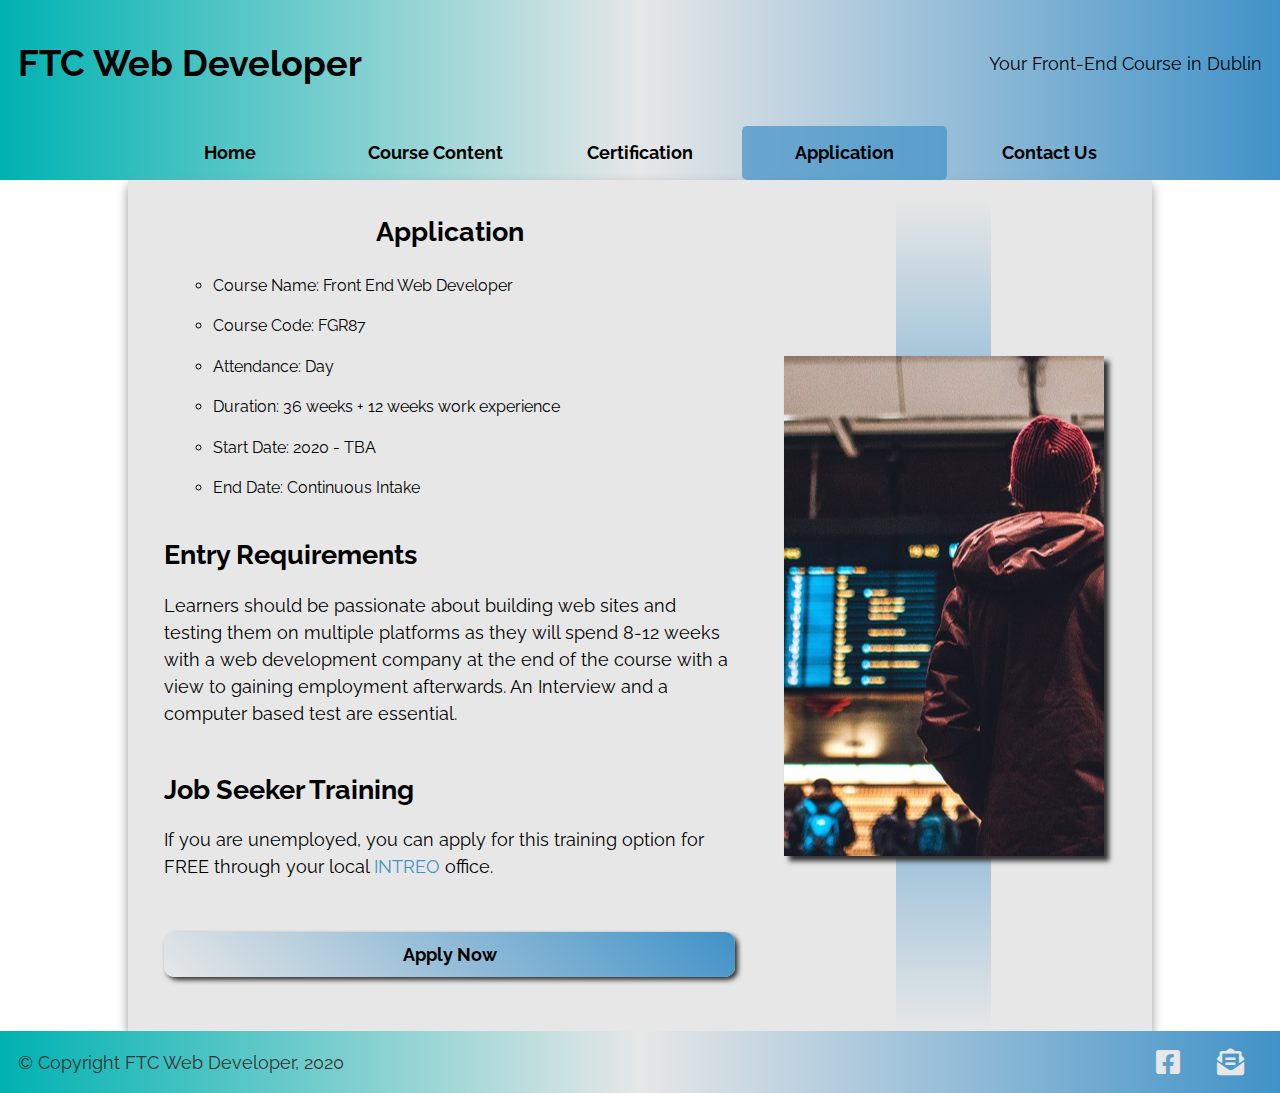
<file: html/application.html>
<!DOCTYPE html>
    <html lang="en">
        <head>
            <meta charset="utf-8">
            
            <!-- no index -->
            <meta name="robots" content="noindex">
            <meta name="googlebot" content="noindex">
            
            <meta name="description" content="Apply to our course, apply online.">
            <meta name="keywords" content="Front-End Web Application, Access to the course, Application Web Developer Course, Front-End Course Dublin, Front-End Web developer">
            <meta name="author" content="Dimitri Devoille">
            <meta name="viewport" content="width=device-width, initial-scale=1.0"/>
            <title>Course Application | FTC Web Development - Dublin</title>

            <!-- font awesome -->
            <link rel="stylesheet" href="../css/css/all.css">

            <!-- google font -->
            <link href="https://fonts.googleapis.com/css2?family=Raleway&display=swap" rel="stylesheet">

            <!-- css files -->
            <link rel="stylesheet" type="text/css" href="../css/reset.css">
            <link rel="stylesheet" type="text/css" href="../css/style.css">

            <!-- jQuery -->
            <script
                src="https://code.jquery.com/jquery-3.5.0.min.js"
                integrity="sha256-xNzN2a4ltkB44Mc/Jz3pT4iU1cmeR0FkXs4pru/JxaQ="
                crossorigin="anonymous"></script>

            <!-- Script -->
            <script src="../script/script.js"></script>

        </head>
        <body>
            <!-- Header -->
            <header>
                <h1>FTC Web Developer</h1>
                <div tabindex="0" role="menu" aria-label="open" id="menu-icon">
                    <span></span>
                    <span></span>
                    <span></span>
                </div>
                <p>Your Front-End Course in Dublin</p>
            </header>

            <!-- Navigation -->
            <nav>
                <div tabindex="0" role="menu" aria-label="close" id="cross">
                    <span></span>
                    <span></span>
                </div>
                <ul>
                    <li><a class="navlink" href="../index.html">Home</a></li>
                    <li><a class="navlink" href="content.html">Course Content</a></li>
                    <li><a class="navlink" href="certification.html">Certification</a></li>
                    <li><a class="active navlink" href="#">Application</a></li>
                    <li><a class="navlink" href="contact.html">Contact Us</a></li>
                </ul>
            </nav>
            <!-- content -->
            <div id="application">
                <div class='wrapper'>
                    <section class="left">
                        <h1>Application</h1>
                        
                        <ul>
                            <li>Course Name: Front End Web Developer</li>
                            <li>Course Code: FGR87</li>
                            <li>Attendance: Day</li>
                            <li>Duration: 36 weeks + 12 weeks work experience</li>
                            <li>Start Date: 2020 - TBA</li>
                            <li>End Date: Continuous Intake</li>
                        </ul>

                        <h2>Entry Requirements</h2>
                        <p>Learners should be passionate about building web sites and testing them on multiple platforms as they will spend 8-12 weeks with a web development company at the end of the course with a view to gaining employment afterwards. An Interview and a computer based test are essential.</p>

                        <h2>Job Seeker Training</h2>
                        <p>If you are unemployed, you can apply for this training option for FREE through your local <a id="intreo" href="https://www.gov.ie/en/directory/category/e1f4b5-intreo-offices/?referrer=/en/service/40cf48-find-your-local-intreo-office/" target="_blank">INTREO</a> office.</p>
                        
                        <a id="applynow" href="https://www.fetchcourses.ie/course/finder?sfcw-courseld=296449" target="_blank">Apply Now</a>
                    </section>

                    <div class="right">
                        <span></span>
                        <div id="image-application"></div>
                    </div>
                </div>
            </div>
            
            <!-- Footer -->
            <footer>
                <p>&copy; Copyright FTC Web Developer, 2020</p>
                <div class="icon">
                    <div>
                        <a id="font-icon-f" aria-label="facebook" href="#"><i aria-hidden="false" title="facebook" class="fab fa-facebook-square"></i></a>
                    </div>
                    <div>
                        <a id="font-icon-c" aria-label="contact" href="contact.html"><i aria-hidden="false" title="contact" class="fas fa-envelope-open-text"></i></a>
                    </div>
                </div>
            </footer>
        </body>
    </html>
</file>
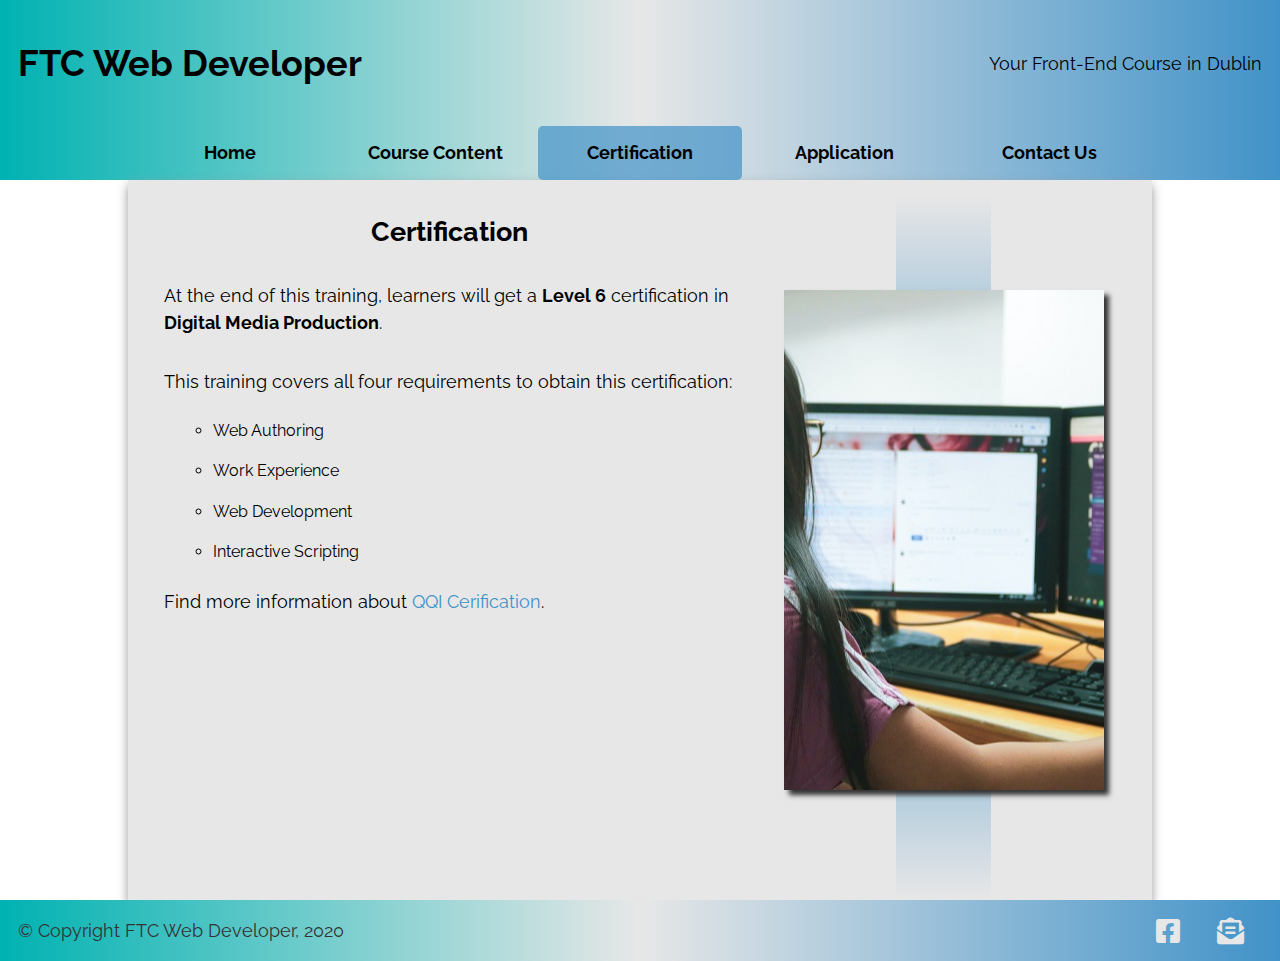
<file: html/certification.html>
<!DOCTYPE html>
    <html lang="en">
        <head>
            <meta charset="utf-8">
            
            <!-- no index -->
            <meta name="robots" content="noindex">
            <meta name="googlebot" content="noindex">
            
            <meta name="description" content="Digital Media Production certification, Web Developer in Dublin">
            <meta name="keywords" content="Web Developer Course, Level 6 Certification, Digital Media Production, FTC Web Developer Details, Certification FTC Dublin">
            <meta name="author" content="Dimitri Devoille">
            <meta name="viewport" content="width=device-width, initial-scale=1.0"/>
            <title>Certification | FTC Web Development - Dublin</title>

            <!-- font awesome -->
            <link rel="stylesheet" href="../css/css/all.css">

            <!-- google font -->
            <link href="https://fonts.googleapis.com/css2?family=Raleway&display=swap" rel="stylesheet">

            <!-- css files -->
            <link rel="stylesheet" type="text/css" href="../css/reset.css">
            <link rel="stylesheet" type="text/css" href="../css/style.css">

            <!-- jQuery -->
            <script
                src="https://code.jquery.com/jquery-3.5.0.min.js"
                integrity="sha256-xNzN2a4ltkB44Mc/Jz3pT4iU1cmeR0FkXs4pru/JxaQ="
                crossorigin="anonymous"></script>

            <!-- Script -->
            <script src="../script/script.js"></script>

        </head>
        <body>
            <!-- Header -->
            <header>
                <h1>FTC Web Developer</h1>
                <div tabindex="0" role="menu" aria-label="open" id="menu-icon">
                    <span></span>
                    <span></span>
                    <span></span>
                </div>
                <p>Your Front-End Course in Dublin</p>
            </header>

            <!-- Navigation -->
            <nav>
                <div tabindex="0" role="menu" aria-label="close" id="cross">
                    <span></span>
                    <span></span>
                </div>
                <ul>
                    <li><a class="navlink" href="../index.html">Home</a></li>
                    <li><a class="navlink" href="content.html">Course Content</a></li>
                    <li><a class="active navlink" href="#">Certification</a></li>
                    <li><a class="navlink" href="application.html">Application</a></li>
                    <li><a class="navlink" href="contact.html">Contact Us</a></li>
                </ul>
            </nav>
            <!-- content -->
            <div id="certification">
                <div class='wrapper'>
                    <section class="left">
                        <h1>Certification</h1>
                        <p>At the end of this training, learners will get a <strong>Level 6</strong> certification in <strong>Digital Media Production</strong>.</p>
                        
                        <p>This training covers all four requirements to obtain this certification:</p>
                        <ul>
                            <li>Web Authoring</li>
                            <li>Work Experience</li>
                            <li>Web Development</li>
                            <li>Interactive Scripting</li>
                        </ul>

                        <p>Find more information about <a id="qqi" href="https://qsearch.qqi.ie/WebPart/AwardDetails?awardCode=6M20496" target="_blank">QQI Cerification</a>.</p>
                        
                    </section>

                    <div class="right">
                        <span></span>
                        <div id="image-certification"></div>
                    </div>
                </div>
            </div>
            
            <!-- Footer -->
            <footer>
                <p>&copy; Copyright FTC Web Developer, 2020</p>
                <div class="icon">
                    <div>
                        <a id="font-icon-f" aria-label="facebook" href="#"><i aria-hidden="false" title="facebook" class="fab fa-facebook-square"></i></a>
                    </div>
                    <div>
                        <a id="font-icon-c" aria-label="contact" href="contact.html"><i aria-hidden="false" title="contact" class="fas fa-envelope-open-text"></i></a>
                    </div>
                </div>
            </footer>
        </body>
    </html>
</file>
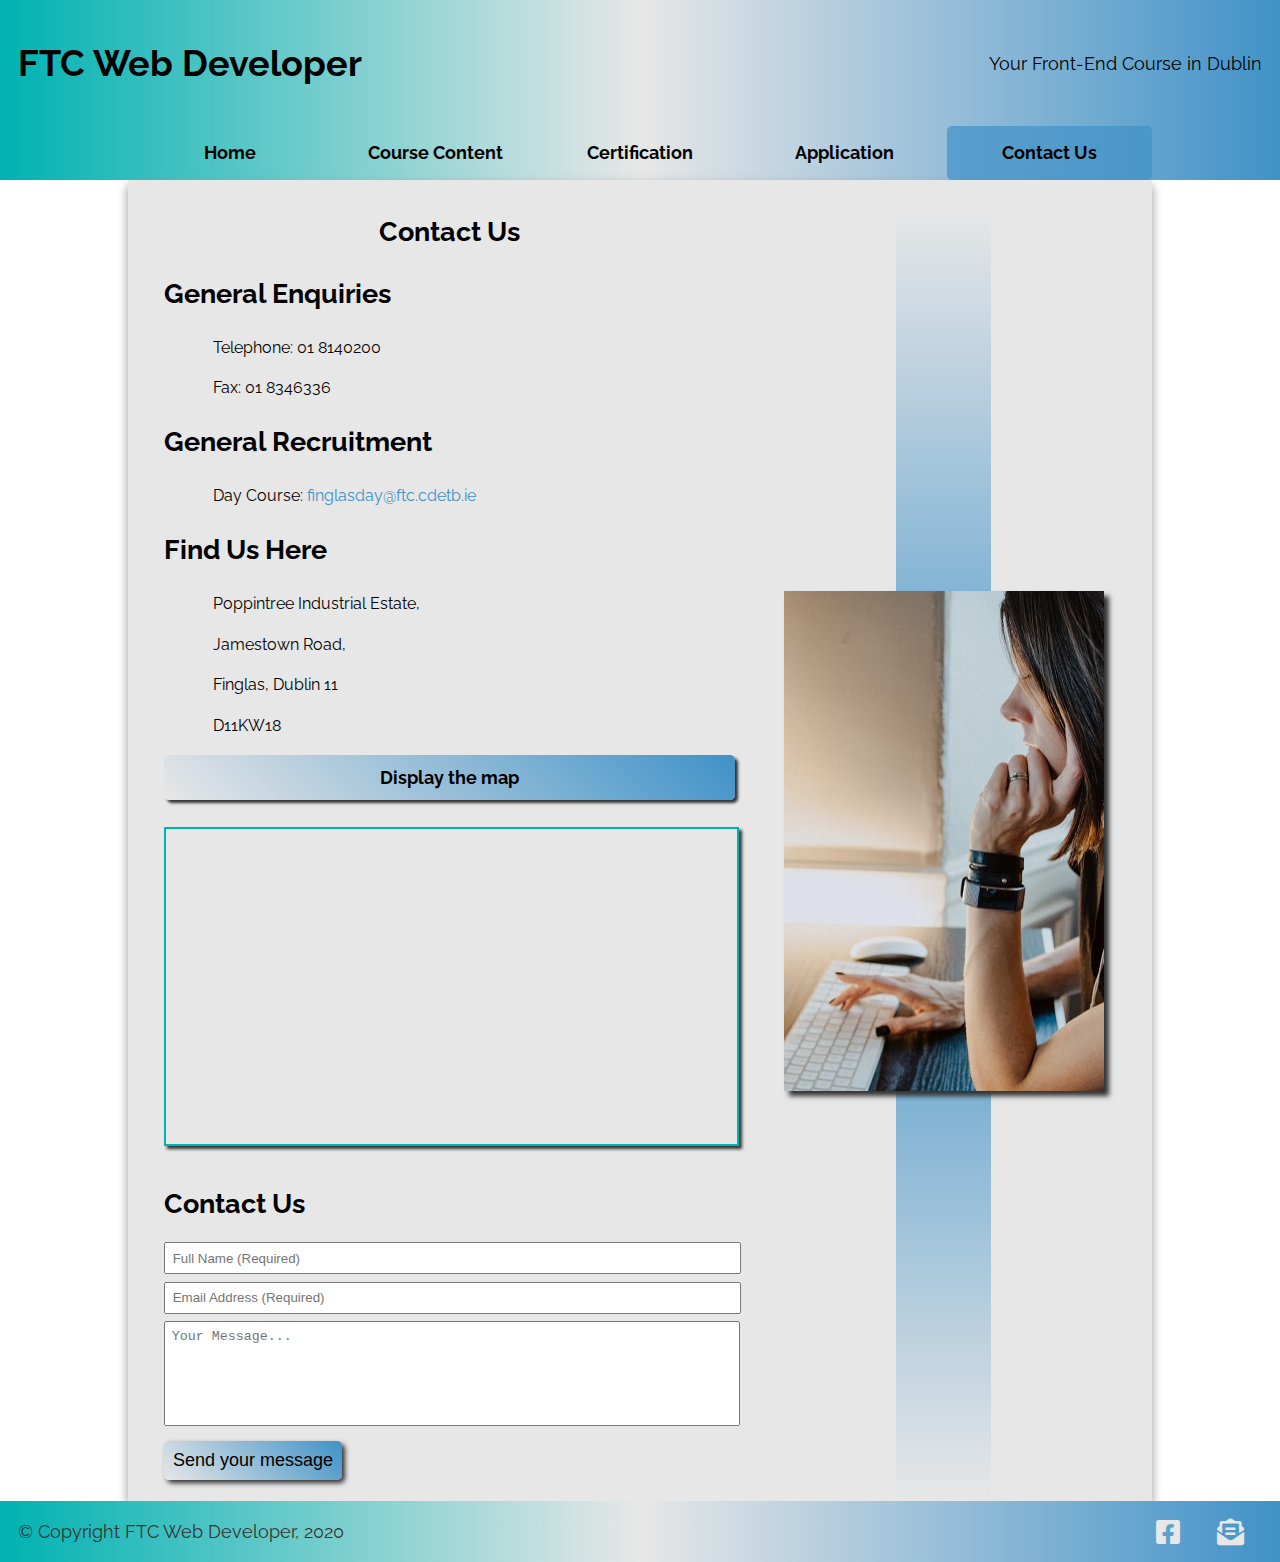
<file: html/contact.html>
<!DOCTYPE html>
    <html lang="en">
        <head>
            <meta charset="utf-8">

            <!-- no index -->
            <meta name="robots" content="noindex">
            <meta name="googlebot" content="noindex">
            
            <meta name="description" content="FTC Web Developer’s contact, welcome to our contact page, fill the contact form to get in touch, send your request.">
            <meta name="keywords" content="FTC Contact, FTC Web Developer contact, Front End Web Developer, Contact FTC, Web Developer Dublin">
            <meta name="author" content="Dimitri Devoille">
            <meta name="viewport" content="width=device-width, initial-scale=1.0"/>
            <title>Contact Us | FTC Web Developer - Dublin</title>

            <!-- font awesome -->
            <link rel="stylesheet" href="../css/css/all.css">

            <!-- google font -->
            <link href="https://fonts.googleapis.com/css2?family=Raleway&display=swap" rel="stylesheet">

            <!-- css files -->
            <link rel="stylesheet" type="text/css" href="../css/reset.css">
            <link rel="stylesheet" type="text/css" href="../css/style.css">

            <!-- jQuery -->
            <script
                src="https://code.jquery.com/jquery-3.5.0.min.js"
                integrity="sha256-xNzN2a4ltkB44Mc/Jz3pT4iU1cmeR0FkXs4pru/JxaQ="
                crossorigin="anonymous"></script>

            <!-- Script -->
            <script src="../script/script.js"></script>

        </head>
        <body>
            <!-- Header -->
            <header>
                <h1>FTC Web Developer</h1>
                <div tabindex="0" role="menu" aria-label="open" id="menu-icon">
                    <span></span>
                    <span></span>
                    <span></span>
                </div>
                <p>Your Front-End Course in Dublin</p>
            </header>

            <!-- Navigation -->
            <nav>
                <div tabindex="0" role="menu" aria-label="close" id="cross">
                    <span></span>
                    <span></span>
                </div>
                <ul>
                    <li><a class="navlink" href="../index.html">Home</a></li>
                    <li><a class="navlink" href="content.html">Course Content</a></li>
                    <li><a class="navlink" href="certification.html">Certification</a></li>
                    <li><a class="navlink" href="application.html">Application</a></li>
                    <li><a class="active navlink" href="#">Contact Us</a></li>
                </ul>
            </nav>
            <!-- content -->
            <div id="contact">
                <div class="wrapper">
                    <section class="left">
                        <h1>Contact Us</h1>
                        
                        <h2>General Enquiries</h2>
                        <ul>
                            <li>Telephone: 01 8140200</li>
                            <li>Fax: 01 8346336</li>
                        </ul>

                        
                        <h2>General Recruitment</h2>
                        <ul>
                            <li>Day Course: <a id="emailaddress" href="mailto:finglasday@ftc.cdetb.ie" target="_blank">finglasday@ftc.cdetb.ie</a></li>
                        </ul>

                        <h2>Find Us Here</h2>
                        <ul>
                            <li>Poppintree Industrial Estate,</li>
                            <li>Jamestown Road,</li>
                            <li>Finglas, Dublin 11</li>
                            <li>D11KW18</li>
                        </ul>

                        
                        <span tabindex="0" id="map-button">Display the map</span>
                        <iframe id="map" src="https://www.google.com/maps/embed?pb=!1m18!1m12!1m3!1d2378.8728375258966!2d-6.290759184159561!3d53.39921457999015!2m3!1f0!2f0!3f0!3m2!1i1024!2i768!4f13.1!3m3!1m2!1s0x48670dc475e5c117%3A0x7baa038425845b41!2sFinglas%20Training%20Centre%20CDETB!5e0!3m2!1sfr!2sie!4v1586438553022!5m2!1sfr!2sie" allowfullscreen="" aria-hidden="false" tabindex="0"></iframe>
                        

                        <h2>Contact Us</h2>
                        <form id="form" action="#" autocomplete="off"> <!-- use id to overwrite .wrapper p -->
                            <p>
                                <input type="text" placeholder="Full Name (Required)">
                            </p>
                            <p>
                                <input type="email" placeholder="Email Address (Required)">
                            </p>
                            <p>
                                <textarea placeholder="Your Message..."></textarea>
                            </p>
                            <p>
                                <input type="submit" value="Send your message">
                            </p>
                        </form>
                    </section>

                    <div class="right">
                        <span></span>
                        <div id="image-contact"></div>
                    </div>
                </div>
            </div>
            
            <!-- Footer -->
            <footer>
                <p>&copy; Copyright FTC Web Developer, 2020</p>
                <div class="icon">
                    <div>
                        <a id="font-icon-f" aria-label="facebook" href="#"><i aria-hidden="false" title="facebook" class="fab fa-facebook-square"></i></a>
                    </div>
                    <div>
                        <a id="font-icon-c" aria-label="contact" href="contact.html"><i aria-hidden="false" title="contact" class="fas fa-envelope-open-text"></i></a>
                    </div>
                </div>
            </footer>
        </body>
    </html>
</file>
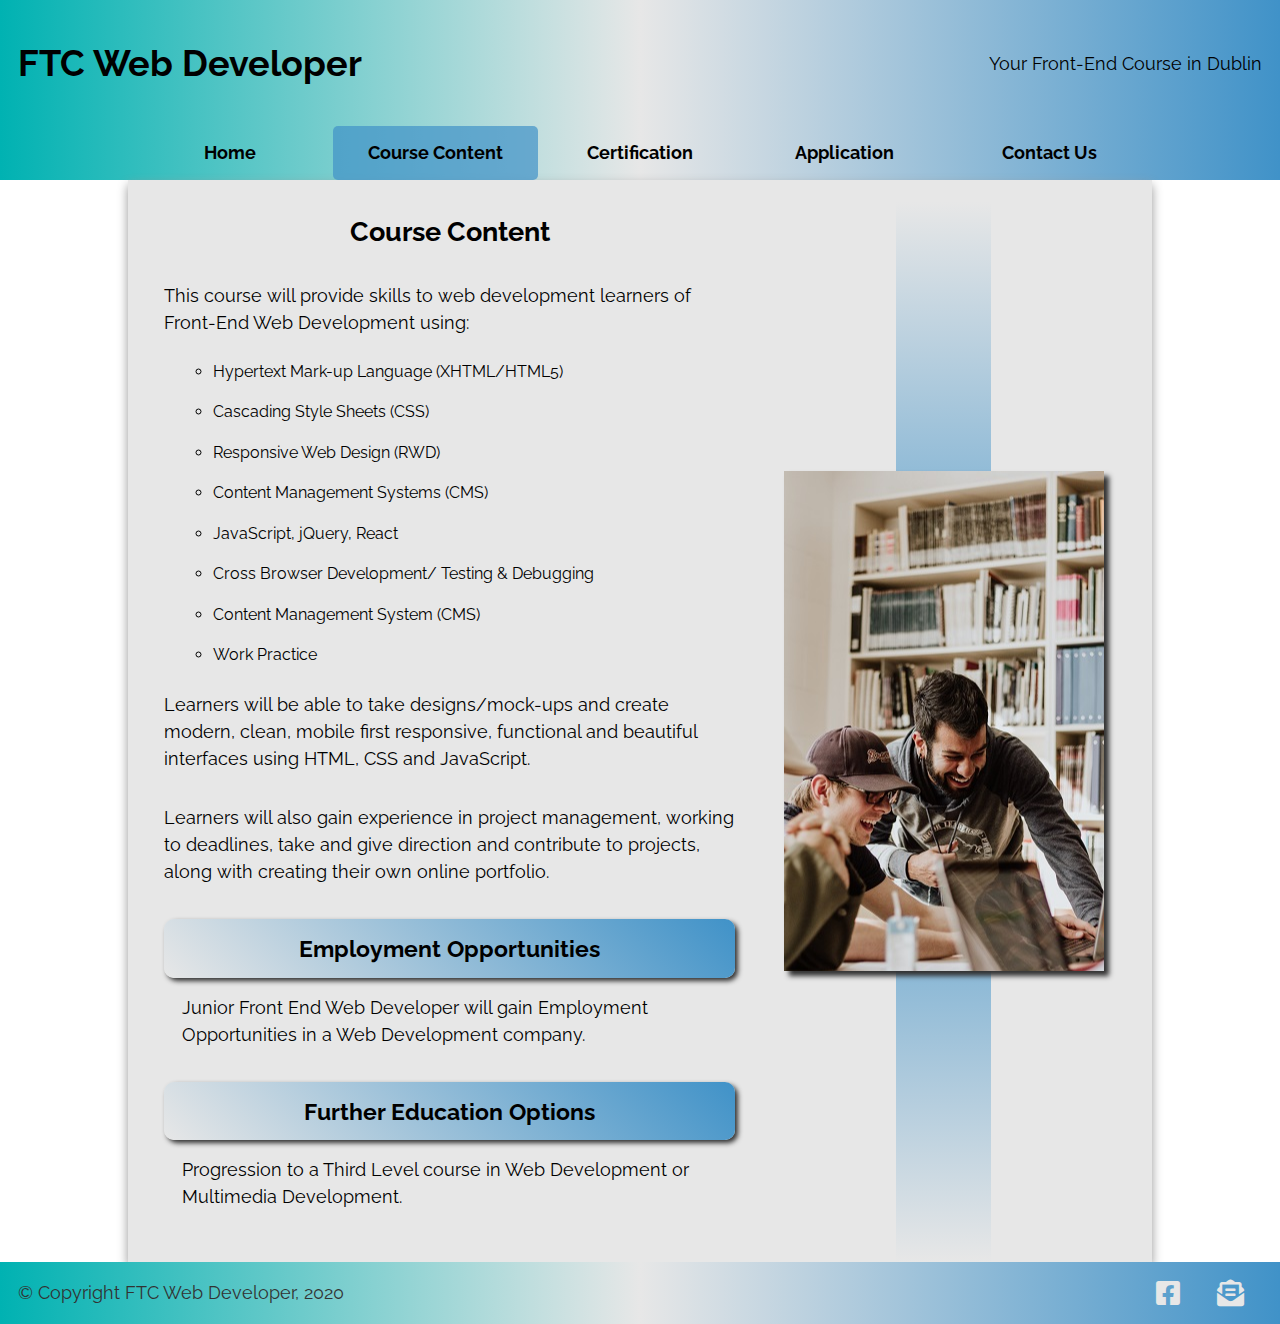
<file: html/content.html>
<!DOCTYPE html>
    <html lang="en">
        <head>
            <meta charset="utf-8">

            <!-- no index -->
            <meta name="robots" content="noindex">
            <meta name="googlebot" content="noindex">
            
            <meta name="description" content="Responsive Web Design and interfaces using HTML, CSS and JavaScript. Experience in project management.">
            <meta name="keywords" content="Developer Dublin, Junior developer, Student FTC, Front-End Web Developer, Content web development">
            <meta name="author" content="Dimitri Devoille">
            <meta name="viewport" content="width=device-width, initial-scale=1.0"/>
            <title>Course Content | FTC Web Development - Dublin</title>

            <!-- font awesome -->
            <link rel="stylesheet" href="../css/css/all.css">

            <!-- google font -->
            <link href="https://fonts.googleapis.com/css2?family=Raleway&display=swap" rel="stylesheet">

            <!-- css files -->
            <link rel="stylesheet" type="text/css" href="../css/reset.css">
            <link rel="stylesheet" type="text/css" href="../css/style.css">

            <!-- jQuery -->
            <script
                src="https://code.jquery.com/jquery-3.5.0.min.js"
                integrity="sha256-xNzN2a4ltkB44Mc/Jz3pT4iU1cmeR0FkXs4pru/JxaQ="
                crossorigin="anonymous"></script>

            <!-- Script -->
            <script src="../script/script.js"></script>
        </head>
        <body>
            <!-- Header -->
            <header>
                <h1>FTC Web Developer</h1>
                <div tabindex="0" role="menu" aria-label="open" id="menu-icon">
                    <span></span>
                    <span></span>
                    <span></span>
                </div>
                <p>Your Front-End Course in Dublin</p>
            </header>

            <!-- Navigation -->
            <nav>
                <div tabindex="0" role="menu" aria-label="close" id="cross">
                    <span></span>
                    <span></span>
                </div>
                <ul>
                    <li><a class="navlink" href="../index.html">Home</a></li>
                    <li><a class="active navlink" href="#">Course Content</a></li>
                    <li><a class="navlink" href="certification.html">Certification</a></li>
                    <li><a class="navlink" href="application.html">Application</a></li>
                    <li><a class="navlink" href="contact.html">Contact Us</a></li>
                </ul>
            </nav>
            <!-- content -->
            <div id="content">
                <div class="wrapper">
                    <section class="left">
                        <h1>Course Content</h1>
                        <p>This course will provide skills to web development learners of Front-End Web Development using:</p>
                        <ul>
                            <li>Hypertext Mark-up Language (XHTML/HTML5)</li>
                            <li>Cascading Style Sheets (CSS)</li>
                            <li>Responsive Web Design (RWD)</li>
                            <li>Content Management Systems (CMS)</li>
                            <li>JavaScript, jQuery, React</li>
                            <li>Cross Browser Development/ Testing & Debugging</li>
                            <li>Content Management System (CMS)</li>
                            <li>Work Practice</li>
                        </ul>

                        <p>Learners will be able to take designs/mock-ups and create modern, clean, mobile first responsive, functional and beautiful interfaces using HTML, CSS and JavaScript.</p>
                        <p>Learners will also gain experience in project management, working to deadlines, take and give direction and contribute to projects, along with creating their own online portfolio. </p>
                        <div class="extra">
                            <h2 tabindex="0" role="switch" aria-expanded="false" class="extra-content">Employment Opportunities</h2>
                            <p class="hidden">Junior Front End Web Developer will gain Employment Opportunities in a Web Development company.</p>
                        </div>
                        <div class="extra">
                            <h2 tabindex="0" role="switch" aria-expanded="false" class="extra-content">Further Education Options</h2>
                            <p class="hidden">Progression to a Third Level course in Web Development or Multimedia Development.</p>
                        </div>
                    </section>

                    <div class="right">
                        <span></span>
                        <div id="image-content"></div>
                    </div>
                </div>
            </div>

            <!-- Footer -->
            <footer>
                <p>&copy; Copyright FTC Web Developer, 2020</p>
                <div class="icon">
                    <div>
                        <a id="font-icon-f" aria-label="facebook" href="#"><i aria-hidden="false" title="facebook" class="fab fa-facebook-square"></i></a>
                    </div>
                    <div>
                        <a id="font-icon-c" aria-label="contact" href="contact.html"><i aria-hidden="false" title="contact" class="fas fa-envelope-open-text"></i></a>
                    </div>
                </div>
            </footer>
        </body>
    </html>
</file>
<file: css/style.css>
body{
    font-size: 18px;
    line-height: 1.5;
    font-family: 'Raleway', sans-serif;
    background-color:  #fff;
    
}

h1{
    font-size: 1.5em;
}

h2{
    font-size: 1.5em;
}

h3{
    font-size: 1.2em;
}

p{
    font-size: 1em;
}

a{
    font-size: 1em;
    text-decoration: none;
}

#qqi:focus, #intreo:focus, #emailaddress:focus{
    border: 2px solid rgb(0,178,178);
}


/*----------------------------------- Header ------------------------------------*/

header{
    display: flex;
    justify-content: space-between;
    align-items: center;
    padding: 1em;
    background: linear-gradient(to right, rgb(0,178,178), #e7e7e7, rgb(64,146,200));
    height: 10vh;
}

header p{
    display: none;
}

#menu-icon{
    cursor: pointer;
    width: 30px;
    height: 25px;
}

#menu-icon span{
    display: block;
    width: 30px;
    height: 5px;
    margin-bottom: 5px;
    background-color: black;
}

#menu-icon span:last-child{
    margin-bottom: 0;
}
/*---------------------------------- End of Header -------------------------------------*/

/*---------------------------------- Navigation -------------------------------------*/

nav {
    display: none;
    height: 100vh;
    width: 100vw;
    z-index: 10;
    position: fixed;
    top: 0;
    background-color: rgb(93,93,93);
    
}

nav a, nav a:visited{
    display: block;
    font-weight: bold;
    color: rgb(231,231,231);
    font-size: 1.5em;
    text-align: center;
    width: 90vw;
    cursor: pointer;
}

nav a:hover, nav a:focus{
    background-color: rgba(64,146,200,0.7);
    border-radius: 5px;
}

nav a:visited{
    color: rgb(231,231,231);
}

.active{
    background-color: rgba(64,146,200,0.7);
    border-radius: 5px;
}

#cross{
    width: 30px;
    height: 30px;
    background-color: transparent;
    position: absolute;
    top: 2em;
    right: 2em;
    cursor: pointer;
}

#cross span{
    display: block;
    width: 30px;
    height: 5px;
    background-color: rgb(231,231,231);
    position: absolute;
    top: 12px;    
}

#cross span:first-child{
    transform: rotate(45deg);

}

#cross span:last-child{
    transform: rotate(-45deg);
}

nav ul{
    position: relative;
    top: 50%;
    transform: translateY(-50%);
}

nav ul li{
    margin: 0 1em;
    width: 90vw;
    height: 8vh;
    line-height: 8vh;
    text-align: center;
}

/*---------------------------------- End of Navigation -------------------------------------*/

/*---------------------------------- Home Content -------------------------------------*/

#welcome{
    position: absolute;
    left: 50%;
    top: 50%;
    transform: translate(-50%, -50%);
    
    display: flex;
    flex-direction: column;
    align-items: center;
    width: 60vw;
    max-height: 80%;
    z-index: 1;
    color: rgb(231,231,231);
    background-color: transparent;
    border-radius: 5px;
    padding: 1em;
    
}

#welcome h1{
    font-size: 1.2em;
    margin-bottom: 0.5em;
    color: rgb(64,146,200);
}

#welcome h2{
    display: none;
    font-size: 1em;
    padding-bottom: 0.7em;
    color: black;
}

#home-link{
    display: flex;
    flex-wrap: wrap;
    width: 100%;
}

#home-link a{
    text-align: center;
    background: linear-gradient(45deg, #e7e7e7, rgb(64,146,200));
    box-shadow:  3px 3px 5px rgb(50,50,50);
    color: #000;
    border-radius: 10px;
    padding: 0.5em;
    margin-bottom: 0.5em;
    flex: 100%;
    font-weight: bold;
    transition: all 0.3s ease-in-out;
}

#home-link a:hover, #home-link a:focus{
    background: linear-gradient(45deg, #e7e7e7, rgb(0,178,178));
    
}

#home-link a:active{
    box-shadow:  0 0 2px rgb(50,50,50);
}

/* video */

#video-container{
    position: relative;
    overflow: hidden;
    width: 100% !important;
    height: 78vh;
    background-size: cover;
}

/*---------------------------------- End of Home Content -------------------------------------*/


/*----------------- content Layout ------------------*/

.wrapper{
    display: flex;
    box-sizing: border-box;
    background-color: #e7e7e7;
    box-shadow: 0px 5px 10px rgb(150,150,150);
}

.image-container{
    display: none;
}

.left{
    flex: 80%;
    padding: 1em;
}

.right{
    flex: 20%;
    box-sizing: border-box;
}

.right span{
    width: 33%;
    height: 100%;
    margin: 0 auto;
    display: block;
    background: linear-gradient(to top, #e7e7e7, rgb(64,146,200), #e7e7e7 98% ) ;
}

.wrapper h1{
    text-align: center;
    padding: 0.5em 0;
}

.wrapper p{
    padding: 1rem 0;
}

.wrapper ul{
    font-size: 0.9em;
    padding: 0 1em;
    margin-left: 2em;
}

.wrapper li{
    padding: 0.5em 0;
    list-style-type: circle;
}

/*-----------------------------End of Content Layout------------------------*/

/*---------------------------------- Course Content -------------------------------------*/
.extra{
    margin: 1em 0;
}

.extra h2{
    font-size: 1.3em;
    padding: 0.5em;
    border-radius: 10px;
    background: linear-gradient(45deg, #e7e7e7, rgb(64,146,200));
    color: #000;
    box-shadow:  3px 3px 5px rgb(50,50,50);
    text-align: center;
    cursor: pointer;
    transition: all 0.3s ease-in-out;
}

.extra h2:hover, .extra h2:focus{
    background: linear-gradient(45deg, #e7e7e7, rgb(0,178,178));
}

.extra h2:active{
    box-shadow:  0 0 2px rgb(50,50,50);
}

.extra p{
    margin-left: 1em;
}
/*---------------------------------- End of Course Content -------------------------------------*/

/*---------------------------------- Certification Content -------------------------------------*/

#certification a, #certification a:visited{
    color: rgb(64,146,200)

}

/*---------------------------------- End of Certification Content -------------------------------------*/

/*---------------------------------- Application Content -------------------------------------*/

#application h2{
    padding-top: 1em;
}

#intreo, #intreo:visited{
    color: rgb(64,146,200)
}

#applynow{
    display: block;
    padding: 0.5em;
    background: linear-gradient(45deg, #e7e7e7, rgb(64,146,200));
    color: #000;
    box-shadow:  3px 3px 5px rgb(50,50,50);
    border-radius: 10px;
    font-weight: bold;
    margin: 2em 0;
    text-align: center;
    transition: all 0.3s ease-in-out;
}

#applynow:hover, #applynow:focus{
    background: linear-gradient(45deg, #e7e7e7, rgb(0,178,178));
}

#applynow:active{
    box-shadow:  0 0 2px rgb(50,50,50);
}

/*---------------------------------- End of Application Content -------------------------------------*/

/*---------------------------------- Contact Content -------------------------------------*/

#contact h2{
    padding: 0.5em 0;
}

#contact h1{
    padding-bottom: 0.3em;
}

#contact ul{
    list-style-type: none;
}

#contact a, #contact a:visited{
    color: rgb(64,146,200);
}

#map-button{
    display: block;
    margin: 0.5em 0;
    padding: 0.5em;
    background: linear-gradient(45deg, #e7e7e7, rgb(64,146,200));
    color: #000;
    border-radius: 5px;
    box-shadow: 3px 3px 3px rgb(50,50,50);
    text-align: center;
    font-weight: bold;
    cursor: pointer;
    transition: all 0.3s ease-in-out;
}

#map-button:hover, #map-button:focus{
    background: linear-gradient(45deg, #e7e7e7, rgb(0,178,178) );
}

#map-button:active{
    box-shadow: 0 0 2px rgb(50,50,50);
}

#map{
    width: 100%;
    margin: 1em auto;
    border: 2px solid rgb(0,178,178);
    box-shadow: 3px 3px 3px rgb(50,50,50);
}

#form{
    box-sizing: border-box;
}

input[type=text], input[type=email] {
    width: 98%;
    padding: 0.5em;
}

input[type=text]:focus, input[type=email]:focus {
    box-shadow: inset 2px 2px 3px rgb(0,178,178);
    border: none;
}

#form p{
    padding: 0.2em 0;
}

textarea{
    resize: none;
    width: 98.2%;
    height: 10vh;
    padding: 0.5em;
}

textarea:focus{
    box-shadow: inset 2px 2px 3px rgb(0,178,178);
}

input[type=submit], input[type=submit]:visited{
    padding: 0.5em;
    background: linear-gradient(45deg, #e7e7e7, rgb(64,146,200));
    color: #000;
    box-shadow:  3px 3px 5px rgb(50,50,50);
    font-size: 1em;
    border-radius: 5px;
    border: none;
    cursor: pointer;
    transition: all 0.2s ease-in-out;
}

input[type=submit]:hover, input[type=submit]:focus{
    background: linear-gradient(45deg, #e7e7e7, rgb(0,178,178) );   
}
input[type=submit]:active{
    box-shadow:  0 0 2px rgb(50,50,50);
}
/*---------------------------------- End of Contact Content -------------------------------------*/

/*---------------------------------- Footer -------------------------------------*/

footer{
    display: flex;
    flex-direction: column;
    flex-wrap: wrap;
    align-items: center;
    background: linear-gradient(to right, rgb(0,178,178), #e7e7e7, rgb(64,146,200));    
    color: rgb(50,50,50);
    padding: 0.5em;
}

.icon{
    display: flex;
    justify-content: space-around;
    font-size: 2em;
    min-width: 40%;
}

.fas, .fab{
    color: rgb(93,93,93);
    transition: all 0.3s ease-in-out;
}

.fas:hover, .fab:hover, .fas:focus, .fab:focus {
    color: #000;
}
/*-------------------------------- End of Footer ---------------------------------------*/


/*-------------------------------- Media Queries ---------------------------------------*/

/*------------------------------------ 480px ------------------------------------*/
@media screen and (min-width: 480px){


    /*----- home content ------*/
    #welcome h1{
        font-size: 1.5em;
        margin-bottom: 0;
    }

    #welcome h2{
        display: block;
        font-size: 1em;
    }
}
/*------------------------------------ 768px ------------------------------------*/

@media screen and (min-width: 768px){

    .wrapper{
        width: 80%;
        margin: 0 auto;
        padding: 0 1em 0 1em;
        min-height: 80vh;
    }

    /*--------- Header ----------*/


    header h1{
        font-size: 2em;
    }

    header p{
        display: block;
        
    }

    #menu-icon{
        display: none;
    }

    /*------- Navigation --------*/

    nav {
        display: block;
        height: 6vh;
        width: auto;
        width: initial; /* IE */
        position: static;
        background: linear-gradient(to right, rgb(0,178,178), #e7e7e7, rgb(64,146,200));
    }

    nav ul{
        /* display: -ms-flexbox; */
        display: flex;
        justify-content: center;
        margin: 0 2vw;
        position: initial;
        top: 0;
        transform: translateY(0);
    }
  
    nav ul li{
        margin: 0 0;
        height: 6vh;
        line-height: 6vh;
        
    }

    nav a, nav a:visited{
        font-size: 1em;
        width: auto; 
        color: #000;
    }


    #cross{
        display: none;
    }

    /*-------- Home --------*/

    #welcome h1{
        font-size: 2em;
    }

    #welcome h2{
        font-size: 1.2em;
    }

    #home-link{
        justify-content: space-around;
        flex-wrap: nowrap;
    }

    #home-link a{
        max-width: 45%;
    }

    /*--------- Content ---------*/

    #content{
        background: url("../images/content.jpg") no-repeat;
        background-size: cover; 
    }

    /*--------- Certification ---------*/

    #certification{
        background: url("../images/certification.jpg") no-repeat;
        background-size: cover; 
    }

    /*--------- Application ---------*/

    #application{
        background: url("../images/application.jpg") no-repeat;
        background-size: cover; 
    }

    /*-------- Contact --------*/
    
    #contact{
        background: url("../images/contact.jpg") no-repeat;
        background-size: cover; 
    }

    #contact .wrapper li{
        list-style-type: none;
    }

    #map{
        height: 35vh;
    }

    /*-------- Footer --------*/

    footer{
        flex-direction: row;
        justify-content: space-between;
        align-items: center;
        padding:  0.5em 1em;

    }
    
    .icon{
        min-width: 15%;
        padding-top: 0.1em;
        font-size: 1.5em;
    }

    .fas, .fab{
        color: rgb(231,231,231);

}

/*------------------------------------ 1200px ------------------------------------*/
@media screen and (min-width: 1200px){

    
      /*------------- Navigation ------------*/

        nav{
            display: flex;
            justify-content: center;
        }

        nav ul{
            width: 80%;
        }
        
        /*-------- Home --------*/

        #welcome{
            width: 40vw;
        }

        #welcome h1{
            font-size: 2.5em;
        }

        /*-------- content Layout ---------*/

        .left{
            flex: 60%;
        }
    
        .right span{
            width: 25%;
        }

        .right{
            position: relative;
            flex: 40%;
            display: flex;
            justify-content: center;
            
        }

        #image-content, #image-certification, #image-application, #image-contact{
            position: absolute;
            top: 50%;
            transform: translateY(-50%);
            width: 25vw;
            z-index: 1;
            height: 500px;
            background-size: cover;     
        }


        /*-------- content --------*/

        #content{
            background: none;
        }

        #image-content{
            background: url("../images/content.jpg") no-repeat center;
            box-shadow: 5px 5px 5px rgb(50,50,50); 
        }
        /*-------- Certification --------*/

        #certification{
            background: none;
        }
    
        #image-certification{
            background: url("../images/certification.jpg") no-repeat center;
            max-height: 100%;
            box-shadow: 5px 5px 5px rgb(50,50,50); 
        }


        /*-------- Application --------*/
    
        #application{
            background: none;
        }

        #image-application{
            background: url("../images/application.jpg") no-repeat 25%;
            box-shadow: 5px 5px 5px rgb(50,50,50); 
        }
        /*-------- Contact --------*/   
    
        #contact{
            background: none;
        }

        #image-contact{
            background: url("../images/contact.jpg") no-repeat center;
            box-shadow: 5px 5px 5px rgb(50,50,50); 
        }
 
        /*------------- Footer ----------------*/
        .icon{
            min-width: 10%;
        }
}
</file>
